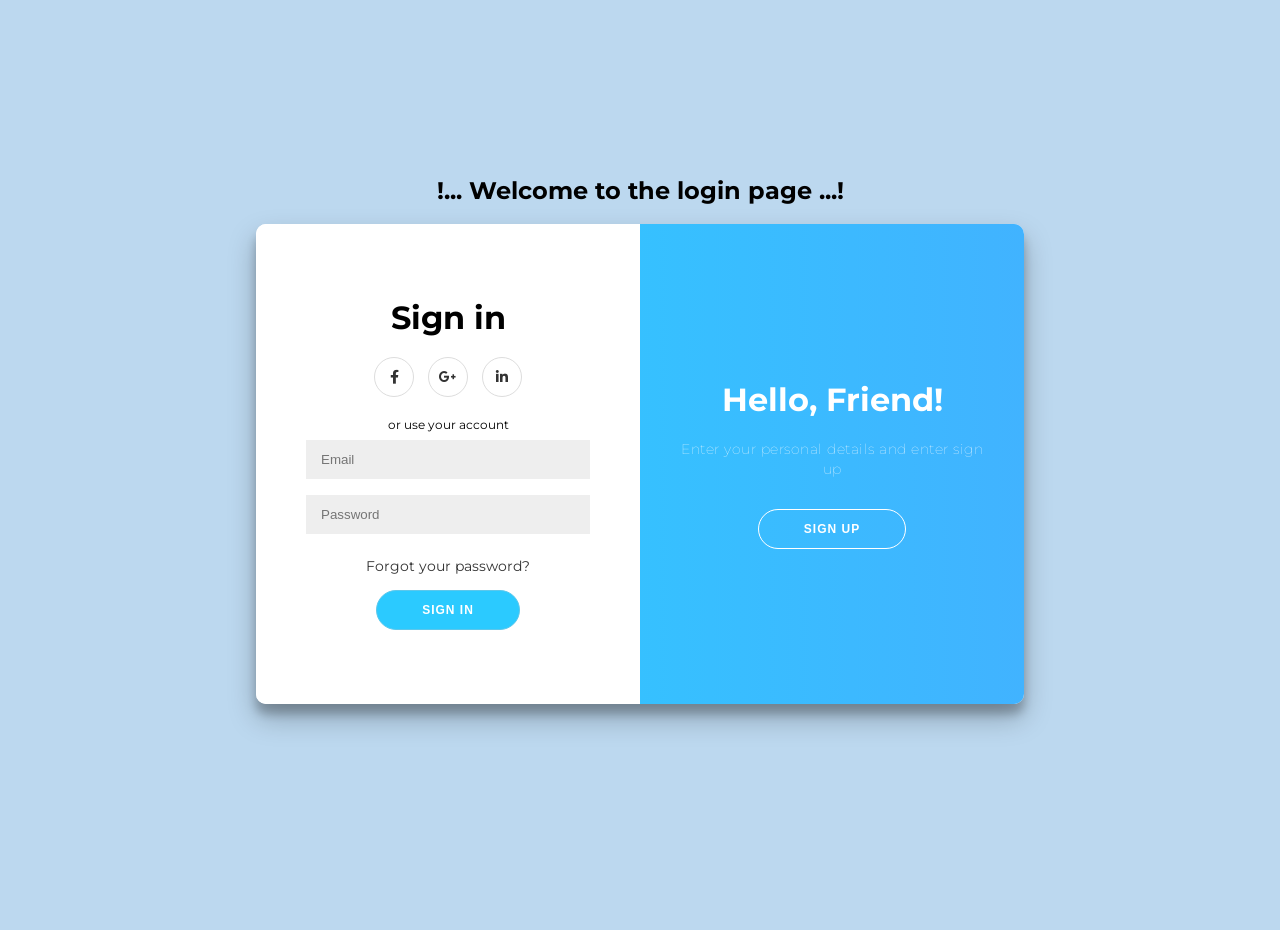
<file: Animated login page/index.html>
<!DOCTYPE html>
<html lang="en">
	<head>
		<meta charset="UTF-8" />
		<meta name="viewport" content="width=device-width, initial-scale=1.0" />
		<title>Login</title>
		<link
			rel="stylesheet"
			href="https://cdnjs.cloudflare.com/ajax/libs/font-awesome/5.15.4/css/all.min.css" />

		<link rel="stylesheet" href="style.css" />
	</head>
	<body>
		<h2>!... Welcome to the login page ...!</h2>
		<div class="container" id="container">
			<div class="form-container sign-up-container">
				<form action="#">
					<h1>Create Account</h1>
					<div class="social-container">
						<a href="#" class="social"><i class="fab fa-facebook-f"></i></a>
						<a href="#" class="social"><i class="fab fa-google-plus-g"></i></a>
						<a href="#" class="social"><i class="fab fa-linkedin-in"></i></a>
					</div>
					<span>or use your email for registration</span>
					<input type="text" placeholder="Name" />
					<input type="email" placeholder="Email" />
					<input type="password" placeholder="Password" />
					<button>Sign Up</button>
				</form>
			</div>
			<div class="form-container sign-in-container">
				<form action="#">
					<h1>Sign in</h1>
					<div class="social-container">
						<a href="#" class="social"><i class="fab fa-facebook-f"></i></a>
						<a href="#" class="social"><i class="fab fa-google-plus-g"></i></a>
						<a href="#" class="social"><i class="fab fa-linkedin-in"></i></a>
					</div>
					<span>or use your account</span>
					<input type="email" placeholder="Email" />
					<input type="password" placeholder="Password" />
					<a href="#">Forgot your password?</a>
					<button>Sign In</button>
				</form>
			</div>
			<div class="overlay-container">
				<div class="overlay">
					<div class="overlay-panel overlay-left">
						<h1>Welcome Back!</h1>
						<p>
							To keep connected with us please login with your personal details
						</p>
						<button class="ghost" id="signIn">Sign In</button>
					</div>
					<div class="overlay-panel overlay-right">
						<h1>Hello, Friend!</h1>
						<p>Enter your personal details and enter sign up</p>
						<button class="ghost" id="signUp">Sign Up</button>
					</div>
				</div>
			</div>
		</div>
		<script>
			const signUpButton = document.getElementById('signUp');
			const signInButton = document.getElementById('signIn');
			const container = document.getElementById('container');

			signUpButton.addEventListener('click', () => {
				container.classList.add('right-panel-active');
			});

			signInButton.addEventListener('click', () => {
				container.classList.remove('right-panel-active');
			});
		</script>
	</body>
</html>
</file>
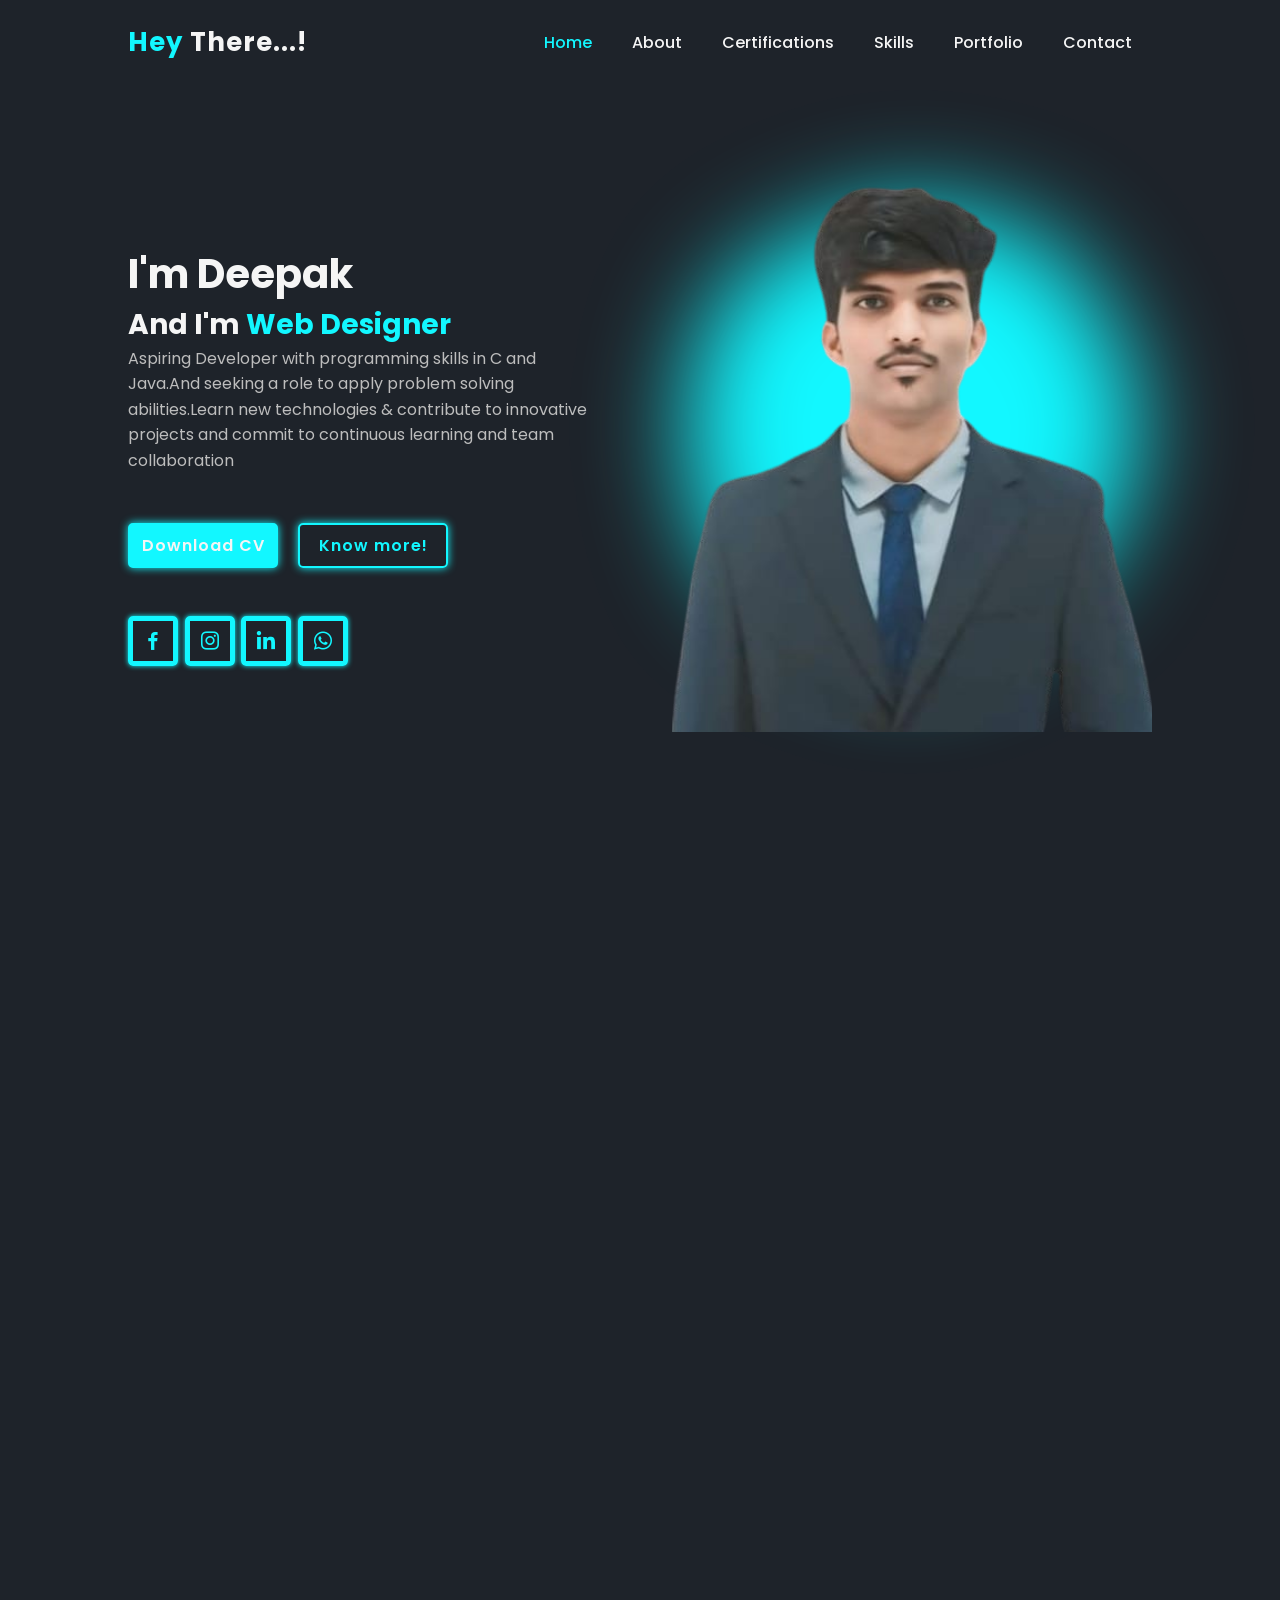
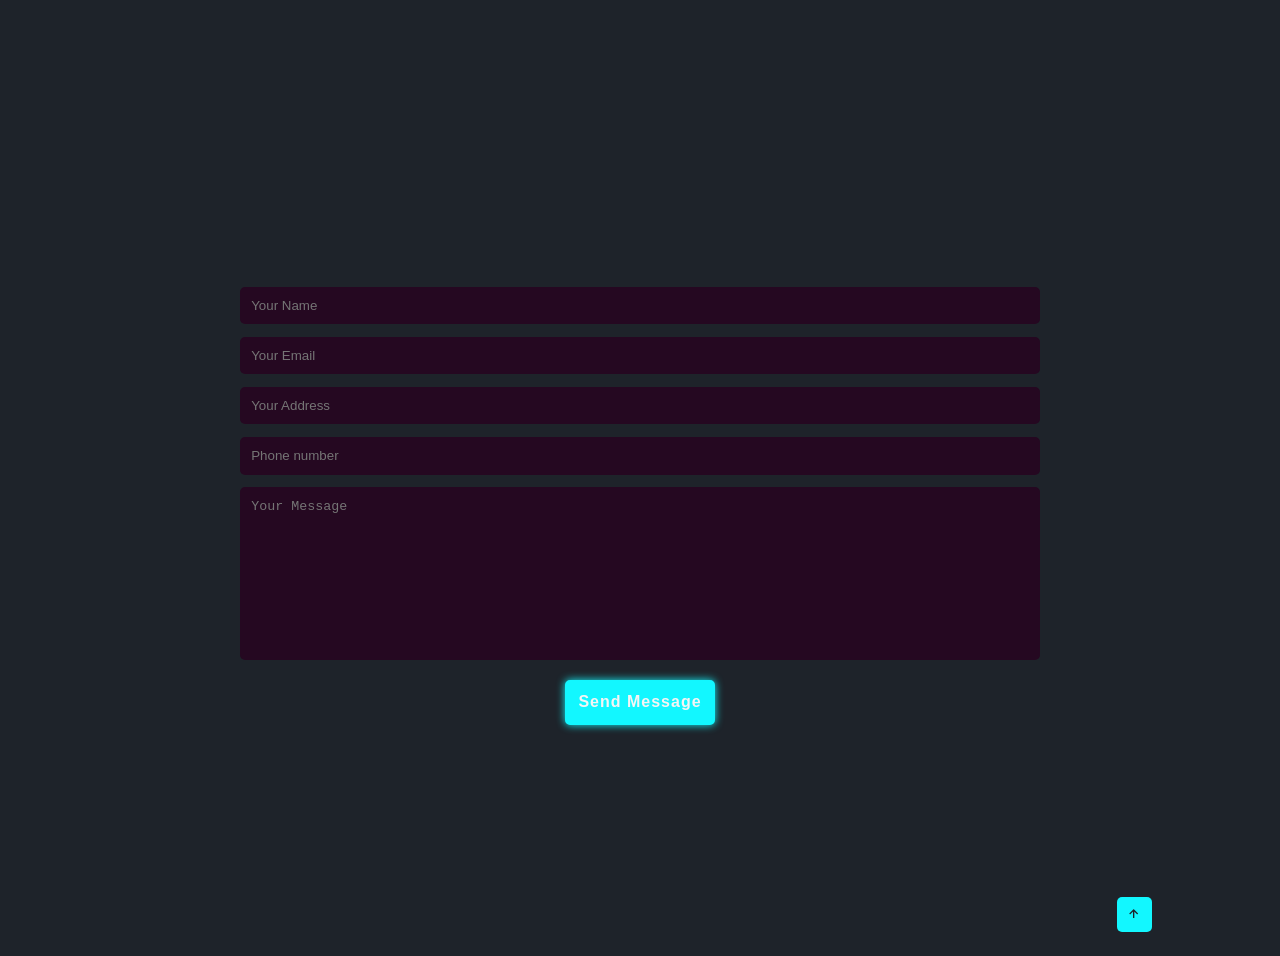
<file: MY PORTFOLIO/index.html>
<!DOCTYPE html>
<html lang="en">
<head>
    <meta charset="UTF-8">
    <meta http-equiv="X-UA-Compatible" content="IE=edge">
    <meta name="viewport" content="width=device-width, initial-scale=1.0">
    <title>Portfolio Website | DEEPAK</title>
    <link rel="stylesheet" href="style.css">
    <link href="https://unpkg.com/boxicons@2.1.4/css/boxicons.min.css" rel="stylesheet">
</head>
<body>

    <!-- HEADER SITE -->
    <header>
        <div class="logo"><span>Hey</span> There...!</div>
        <ul class="navlist">
            <li><a href="#home" style="--i:1">Home</a></li>
            <li><a href="#about" style="--i:2">About</a></li>
            <li><a href="#certifications" style="--i:3">Certifications</a></li>
            <li><a href="#skills" style="--i:4">Skills</a></li>
            <li><a href="#portfolio" style="--i:5">Portfolio</a></li>
            <li><a href="#contact" style="--i:6">Contact</a></li>
        </ul>
       <div id="menu-icon" class="bx bx-menu"></div> 
    </header>

    <!------------------------------------- HOME SECTION ------------------------------------------------------>
    <section id="home" class="home">
        <div class="home-content scroll-scale">
            <h1>I'm Deepak</h1>
            <div class="change-text">
                <h3>And I'm </h3>
                <h3>
                    <span class="word">Graphic&nbsp;Designer</span>
                    <span class="word">Web&nbsp;Designer</span>
                    <span class="word">Programmer</span>
                    <span class="word">UI/UX&nbsp;Developer</span>
                    <span class="word">Frontend&nbsp;Developer</span>
                </h3>
            </div>

            <p>Aspiring Developer with programming skills in C and Java.And seeking a role to apply problem solving abilities.Learn new technologies & contribute to 
                innovative projects and commit to continuous learning and team collaboration </p>

            <div class="info-box">
                <div class="email-info">
                    <h5></h5>
                    <span></span>
                </div>
            </div>

            <div class="btn-box">
                <a href="#" class="btn">Download CV</a>
                <a href="#" class="btn">Know more!</a>
            </div>
            <div class="social-icons">
                <a href="#"><i class='bx bxl-facebook'></i></a>
                <a href="#"><i class='bx bxl-instagram'></i></a>
                <a href="#"><i class='bx bxl-linkedin'></i></a>
                <a href="#"><i class='bx bxl-whatsapp'></i></a>
            </div>
        </div>

        <div class="home-image scroll-scale">
            <div class="img-box">
                <img src="Images/Home img.png" alt="Deepak's Profile Image">
            </div>

            <div class="liquid-shape">
                <svg viewBox="0 0 500 500" xmlns="http://www.w3.org/2000/svg" xmlns:xlink="http://www.w3.org/1999/xlink" width="100%" id="blobSvg">
                    <path fill="#12f7ff">
                        <animate attributeName="d"
                        dur="20000ms"
                        repeatCount="indefinite"
                        values="
                        M471.5,285.5Q468,321,457.5,357Q447,393,417.5,416Q388,439,355,455Q322,471,286,476.5Q250,482,214.5,476Q179,470,145,455.5Q111,441,80,418.5Q49,396,41.5,358Q34,320,19,285Q4,250,19.5,215Q35,180,50,147.5Q65,115,85.5,83.5Q106,52,141,37Q176,22,213,23Q250,24,288,19.5Q326,15,358.5,35Q391,55,419.5,80.5Q448,106,464.5,140.5Q481,175,478,212.5Q475,250,471.5,285.5Z;
                        M482.5,286Q471,322,456,355Q441,388,412,410.5Q383,433,352,450.5Q321,468,285.5,483.5Q250,499,214,484.5Q178,470,143.5,457.5Q109,445,79,420.5Q49,396,36,360Q23,324,19,287Q15,250,16.5,212Q18,174,33.5,139Q49,104,80.5,82.5Q112,61,146,48Q180,35,215,21Q250,7,285,20Q320,33,357.5,42Q395,51,416,82.5Q437,114,455.5,145.5Q474,177,484,213.5Q494,250,482.5,286Z;
                        M482.5,287.5Q480,325,463.5,359Q447,393,421.5,422Q396,451,358,459Q320,467,285,472.5Q250,478,212,480.5Q174,483,142,462.5Q110,442,86.5,414Q63,386,40,356Q17,326,12,288Q7,250,11,212Q15,174,40.5,145Q66,116,85,82.5Q104,49,139,32Q174,15,212,18Q250,21,287,22.5Q324,24,353.5,45Q383,66,414.5,86.5Q446,107,456.5,143.5Q467,180,476,215Q485,250,482.5,287.5Z;
                        M488,287.5Q480,325,459.5,356Q439,387,414,414.5Q389,442,355.5,457Q322,472,286,481Q250,490,213.5,482Q177,474,146.5,454.5Q116,435,85,414Q54,393,38.5,358.5Q23,324,19,287Q15,250,17.5,212.5Q20,175,37.5,142Q55,109,85,86.5Q115,64,145.5,43.5Q176,23,213,22Q250,21,288.5,17Q327,13,361,32Q395,51,414,84Q433,117,457.5,146Q482,175,489,212.5Q496,250,488,287.5Z;
                        M478.5,287Q477,324,462.5,359Q448,394,421.5,422Q395,450,359,463Q323,476,286.5,479Q250,482,213.5,478.5Q177,475,144,458Q111,441,82,417Q53,393,36.5,359Q20,325,19.5,287.5Q19,250,16,211.5Q13,173,37,143Q61,113,86.5,86.5Q112,60,145,43.5Q178,27,214,17Q250,7,288.5,10Q327,13,358,36Q389,59,415,85Q441,111,463,142.5Q485,174,482.5,212Q480,250,478.5,287Z;
                        M486.5,286.5Q476,323,461.5,358Q447,393,420.5,421Q394,449,360.5,468Q327,487,288.5,484Q250,481,212,483Q174,485,144.5,460.5Q115,436,83,415.5Q51,395,37.5,359Q24,323,20.5,286.5Q17,250,17.5,212.5Q18,175,38,142.5Q58,110,82.5,81.5Q107,53,140,33Q173,13,211.5,11Q250,9,285.5,20.5Q321,32,359,40Q397,48,422,77.5Q447,107,462,141.5Q477,176,487,213Q497,250,486.5,286.5Z;
                        M481,288.5Q486,327,466,360Q446,393,416.5,416Q387,439,356,460Q325,481,287.5,483.5Q250,486,215,475.5Q180,465,146,452.5Q112,440,89.5,411.5Q67,383,51,351.5Q35,320,24.5,285Q14,250,14.5,212Q15,174,39,144Q63,114,84,82.5Q105,51,142,40.5Q179,30,214.5,25Q250,20,285,27Q320,34,352.5,49Q385,64,409,90.5Q433,117,455.5,146.5Q478,176,477,213Q476,250,481,288.5Z;
                        M472,285Q465,320,456,356.5Q447,393,419,418.5Q391,444,356.5,457.5Q322,471,286,476.5Q250,482,212.5,481.5Q175,481,143,461Q111,441,86.5,413.5Q62,386,45.5,354Q29,322,18.5,286Q8,250,15.5,213Q23,176,38.5,141.5Q54,107,80,79.5Q106,52,140.5,36Q175,20,212.5,10.5Q250,1,287,11Q324,21,354,43.5Q384,66,412.5,89Q441,112,460.5,143.5Q480,175,479.5,212.5Q479,250,472,285Z;
                        M471.5,285.5Q468,321,457.5,357Q447,393,417.5,416Q388,439,355,455Q322,471,286,476.5Q250,482,214.5,476Q179,470,145,455.5Q111,441,80,418.5Q49,396,41.5,358Q34,320,19,285Q4,250,19.5,215Q35,180,50,147.5Q65,115,85.5,83.5Q106,52,141,37Q176,22,213,23Q250,24,288,19.5Q326,15,358.5,35Q391,55,419.5,80.5Q448,106,464.5,140.5Q481,175,478,212.5Q475,250,471.5,285.5Z;
                        "
                        ></animate>
                    </path>
                </svg>
            </div>
        </div>

    </section>

    <!-------about section---------->
    <section id="about" class="about">
    <div class="img-about scroll-scale">
        <img src="Images/About image.png" alt="">
        <div class="info-about1">
            <span>Fresher</span>
            <p>Final year Clg Student</p>
        </div>
        <div class="info-about2">
            <span>2+</span>
            <p>Project completed in HTML&FIGMA</p>
        </div>
    </div>
    

      <div class="about-content scroll-scale">
        <span>Let me introduce myself</span>
        <h2>About Me</h2>
        <h3>A Story of Mine</h3>
        <p>Lorem ipsum dolor sit amet, consectetur adipiscing elit, sed do eiusmod tempor incididunt ut labore et dolore magna aliqua. Ut enim ad minim veniam, quis nostrud exercitation ullamco laboris nisi ut aliquip ex ea commodo consequat. Duis aute irure dolor in reprehenderit in voluptate velit esse cillum dolore eu fugiat nulla pariatur. Excepteur sint occaecat cupidatat non proident, 
            sunt in culpa qui officia deserunt mollit consectetur adipiscing elit, sed do eiusmod tempor incididunt ut labore et dolore magna aliqua. Ut enim ad minim veniam, quis nostrud exercitation ullamco laboris nisi ut aliquip ex ea commodo consequat. Duis aute irure dolor in reprehenderit in voluptate velit esse cillum dolore eu fugiat nulla pariatur. Excepteur sint occaecat cupidatat non proident, 
            sunt in culpa qui officia deserunt mollitanim id est laborum.Lorem ipsum dolor sit amet, consectetur adipisc.</p>

        <div class="btn-box">
            <a href="#" class="btn">Read More!</a>
        </div>
      </div>

    </section>

    <!-- Certifications section---------------->

    <section id="certifications" class="certifications">
        <div class="main-text scroll-scale">
            <span>I done</span>
            <h2>Some of the certifications in...</h2>
        </div>
        <div class="section-certifications scroll-scale">
            <div class="certifications-box">
                <i class='bx bx-code-alt certifications-icon'></i>
                <h3>Programming</h3>
                <p>
                    The process of writing, testing, and maintaining code to create software applications. It involves using languages like 
                    C and Java to develop system software, web applications, mobile apps, and more. Programming requires logic, problem-solving, and knowledge of algorithms and data structures.
                </p>
                <div class="btn-box certifications-btn">
                    <a href="#" class="btn">Read more</a>
                </div>
            </div>
             <div class="certifications-box">
                <i class='bx bxs-layer certifications-icon'></i>
                <h3>UI/UX Design</h3>
                <p>
                    Figma is a powerful design tool for creating user interfaces (UI) and enhancing user experiences (UX). 
                    It allows designers to collaborate in real time, build wireframes, prototypes, and design systems. With its cloud-based platform, Figma streamlines the design workflow, making it efficient and accessible.
                </p>
                <div class="btn-box certifications-btn">
                    <a href="#" class="btn">Read more</a>
                </div>
            </div>
            <div class="certifications-box">
                <i class='bx bx-desktop certifications-icon'></i>
                <h3>Graphic Design</h3>
                <p>
                    Graphic design is the art of visual communication using elements like typography, images, and colors. 
                    Designers use tools like Adobe Photoshop and Illustrator to create branding, marketing materials, and digital content. It combines creativity and technical skills to produce visually appealing designs.
                </p>
                <div class="btn-box certifications-btn">
                    <a href="#" class="btn">Read more</a>
                </div>

        </div>
    </section>

    <!---skill sections------------>

    <section id="skills" class="skills">
        <div class="skills_section scroll-scale">
            <div class="skills_head">
                <h2>My <span>Skills</span></h2>
                <p>!...Here is my skills to represent my Expertise...!</p>

            </div>
    
        <div class="skills_main">
            <div class="skill_bar">
                <div class="info">
                    <p>C</p>
                    <P>80%</P>
                </div>
                <div class="bar">
                    <span class="c"></span>
                </div>
            </div>
            <div class="skill_bar">
                <div class="info">
                    <p>JAVA</p>
                    <P>70%</P>
                </div>
                <div class="bar">
                    <span class="java"></span>
                </div>
            </div>
            <div class="skill_bar">
                <div class="info">
                    <p>HTML</p>
                    <P>70%</P>
                </div>
                <div class="bar">
                    <span class="html"></span>
                </div>
            </div>
            <div class="skill_bar">
                <div class="info">
                    <p>CSS</p>
                    <P>50%</P>
                </div>
                <div class="bar">
                    <span class="css"></span>
                </div>
            </div>
            <div class="skill_bar">
                <div class="info">
                    <p>jAVASCRIPT</p>
                    <P>20%</P>
                </div>
                <div class="bar">
                    <span class="js"></span>
                </div>
            </div>
            <div class="skill_bar">
                <div class="info">
                    <p>FIGMA</p>
                    <P>90%</P>
                </div>
                <div class="bar">
                    <span class="figma"></span>
                </div>
            </div>
            <div class="skill_bar">
                <div class="info">
                    <p>UI/UX</p>
                    <P>85%</P>
                </div>
                <div class="bar">
                    <span class="uiux"></span>
                </div>
            </div>
            <div class="skill_bar">
                <div class="info">
                    <p>DATA ANALYTICS</p>
                    <P>30%</P>
                </div>
                <div class="bar">
                    <span class="data"></span>
                </div>
            </div>
        </div>
    </div>

    </section>

    <!-----------------portfolio section----------------->
    
    <section id="portfolio" class="portfolio">
        <div class="main-text scroll-scale">
            <span>What i will do for you</span>
            <h2>My Latest Project</h2>
        </div>

        <div class="container">
            <div class="fillter-buttons scroll-scale">
                <button class="button" data-filter="all">All</button>
                <button class="button" data-filter=".c">C/Java</button>
                <button class="button" data-filter=".web">Web Development</button>
                <button class="button" data-filter=".figma">Figma</button>
            </div>

            <div class="portfolio-gallery scroll-scale">
                <div class="port-box mix c">
                    <div class="port-image">
                        <img src="Images/img1.jpg" alt="">
                    </div>
                    <div class="port-content">
                        <h3>ATM Management</h3>
                        <P>An ATM management system is a software application that handles banking transactions like withdrawals, deposits, balance inquiries, and fund transfers.
                        </P>
                        <a href="#"><i class='bx bx-link-external'></i></a>
                    </div>
                </div>

                <div class="port-box mix c">
                    <div class="port-image">
                        <img src="Images/img2.jpg" alt="">
                    </div>
                    <div class="port-content">
                        <h3>Billing System</h3>
                        <P>A system for managing invoices and payments. C uses file handling, while Java implements OOP with database integration and a GUI.
                        </P>
                        <a href="#"><i class='bx bx-link-external'></i></a>
                    </div>
                </div>

                <div class="port-box mix web">
                    <div class="port-image">
                        <img src="Images/img3.jpg" alt="">
                    </div>
                    <div class="port-content">
                        <h3>Portfolio</h3>
                        <P>Creating a portfolio with these technologies allows you to showcase your skills and projects. HTML structures the content, CSS styles the layout, and JavaScript adds interactivity. 
                        </P>
                        <a href="#"><i class='bx bx-link-external'></i></a>
                    </div>
                </div>

                <div class="port-box mix web">
                    <div class="port-image">
                        <img src="Images/img4.jpg" alt="">
                    </div>
                    <div class="port-content">
                        <h3>E-Commerce</h3>
                        <P>This project involves building an online store which includes product filtering, cart management, and checkout processes. 
                        </P>
                        <a href="#"><i class='bx bx-link-external'></i></a>
                    </div>
                </div>

                <div class="port-box mix figma">
                    <div class="port-image">
                        <img src="Images/img5.jpg" alt="">
                    </div>
                    <div class="port-content">
                        <h3>User interface</h3>
                        <P>Figma is a design tool for creating user interfaces, allowing real-time collaboration, prototyping, and seamless workflow for designers. 
                        </P>
                        <a href="#"><i class='bx bx-link-external'></i></a>
                    </div>
                </div>

                <div class="port-box mix figma">
                    <div class="port-image">
                        <img src="Images/img6.png" alt="">
                    </div>
                    <div class="port-content">
                        <h3>Figma-Prototype</h3>
                        <P>Figma lets designers create interactive prototypes with screen links and transitions, helping visualize user flows and enabling real-time collaboration.
                        </P>
                        <a href="#"><i class='bx bx-link-external'></i></a>
                    </div>
                </div>

                <div class="port-box mix">
                    <div class="port-image">
                        <img src="Images/img7.jpg" alt="">
                    </div>
                    <div class="port-content">
                        <h3>New Project</h3>
                        <P>"Lorem ipsum dolor sit amet, consectetur adipiscing elit, quis nostrud exercitation ullamco laboris 
                            labore et dolore magna aliqua. 
                        </P>
                        <a href="#"><i class='bx bx-link-external'></i></a>
                    </div>
                </div>

                <div class="port-box mix">
                    <div class="port-image">
                        <img src="Images/img8.jpg" alt="">
                    </div>
                    <div class="port-content">
                        <h3>New Project</h3>
                        <P>"Lorem ipsum dolor sit amet, consectetur adipiscing elit, quis nostrud exercitation ullamco laboris 
                            labore et dolore magna aliqua. 
                        </P>
                        <a href="#"><i class='bx bx-link-external'></i></a>
                    </div>
                </div>
            </div>
        </div>
    </section>

<!--------------------------contack section------------------->

<section id="contact" class="contact">
    <div class="main-text scroll-scale">
        <span>Ask any questions</span>
        <h2>Contact Me</h2>
    </div>
    <form action="#">
        <input type="text" placeholder="Your Name">
        <input type="text" placeholder="Your Email">
        <input type="text" placeholder="Your Address">
        <input type="text" placeholder="Phone number">
        <textarea name="" id="" cols="30" rows="10" placeholder="Your Message"></textarea>
         <div class="btn-box formBtn">
            <Button type="Submit" class="btn">Send Message</Button>
         </div>
    </form>

</section>

<!-------------------footer-------------------->
<footer>
    <p class="scroll-scale">Copyright & Copy; 2025 by Deepak || All Rights Reserved.</p>
    <a href="#home"><i class='bx bx-up-arrow-alt'></i></a>
</footer>


    <script src="mixitup.min.js"></script>
    <script src="script.js"></script>
</body>
</html>
</file>
<file: Animated login page/style.css>
@import url('https://fonts.googleapis.com/css?family=Montserrat:400,800');

* {
	box-sizing: border-box;
}

body {
	background: #bcd8ef;
	display: flex;
	justify-content: center;
	align-items: center;
	flex-direction: column;
	font-family: 'Montserrat', sans-serif;
	height: 100vh;
	margin: -20px 0 50px;
}

h1 {
	font-weight: bold;
	margin: 0;
}

h2 {
	text-align: center;
}

p {
	font-size: 14px;
	font-weight: 100;
	line-height: 20px;
	letter-spacing: 0.5px;
	margin: 20px 0 30px;
}

span {
	font-size: 12px;
}

a {
	color: #333;
	font-size: 14px;
	text-decoration: none;
	margin: 15px 0;
}

button {
	border-radius: 20px;
	border: 1px solid #5dc7eb;
	background-color: #2bcaff;
	color: #FFFFFF;
	font-size: 12px;
	font-weight: bold;
	padding: 12px 45px;
	letter-spacing: 1px;
	text-transform: uppercase;
	transition: transform 80ms ease-in;
}

button:active {
	transform: scale(0.95);
}

button:focus {
	outline: none;
}

button.ghost {
	background-color: transparent;
	border-color: #FFFFFF;
}

form {
	background-color: #FFFFFF;
	display: flex;
	align-items: center;
	justify-content: center;
	flex-direction: column;
	padding: 0 50px;
	height: 100%;
	text-align: center;
}

input {
	background-color: #eee;
	border: none;
	padding: 12px 15px;
	margin: 8px 0;
	width: 100%;
}

.container {
	background-color: #fff;
	border-radius: 10px;
  	box-shadow: 0 14px 28px rgba(0,0,0,0.25), 
			0 10px 10px rgba(0,0,0,0.22);
	position: relative;
	overflow: hidden;
	width: 768px;
	max-width: 100%;
	min-height: 480px;
}

.form-container {
	position: absolute;
	top: 0;
	height: 100%;
	transition: all 0.6s ease-in-out;
}

.sign-in-container {
	left: 0;
	width: 50%;
	z-index: 2;
}

.container.right-panel-active .sign-in-container {
	transform: translateX(100%);
}

.sign-up-container {
	left: 0;
	width: 50%;
	opacity: 0;
	z-index: 1;
}

.container.right-panel-active .sign-up-container {
	transform: translateX(100%);
	opacity: 1;
	z-index: 5;
	animation: show 0.6s;
}

@keyframes show {
	0%, 49.99% {
		opacity: 0;
		z-index: 1;
	}
	
	50%, 100% {
		opacity: 1;
		z-index: 5;
	}
}

.overlay-container {
	position: absolute;
	top: 0;
	left: 50%;
	width: 50%;
	height: 100%;
	overflow: hidden;
	transition: transform 0.6s ease-in-out;
	z-index: 100;
}

.container.right-panel-active .overlay-container{
	transform: translateX(-100%);
}

.overlay {
	background: #58b6fa;
	background: -webkit-linear-gradient(to right, #2bb1ff, #41b9ff);
	background: linear-gradient(to right, #2bceff, #41b3ff);
	background-repeat: no-repeat;
	background-size: cover;
	background-position: 0 0;
	color: #FFFFFF;
	position: relative;
	left: -100%;
	height: 100%;
	width: 200%;
  	transform: translateX(0);
	transition: transform 0.6s ease-in-out;
}

.container.right-panel-active .overlay {
  	transform: translateX(50%);
}

.overlay-panel {
	position: absolute;
	display: flex;
	align-items: center;
	justify-content: center;
	flex-direction: column;
	padding: 0 40px;
	text-align: center;
	top: 0;
	height: 100%;
	width: 50%;
	transform: translateX(0);
	transition: transform 0.6s ease-in-out;
}

.overlay-left {
	transform: translateX(-20%);
}

.container.right-panel-active .overlay-left {
	transform: translateX(0);
}

.overlay-right {
	right: 0;
	transform: translateX(0);
}

.container.right-panel-active .overlay-right {
	transform: translateX(20%);
}

.social-container {
	margin: 20px 0;
}

.social-container a {
	border: 1px solid #DDDDDD;
	border-radius: 50%;
	display: inline-flex;
	justify-content: center;
	align-items: center;
	margin: 0 5px;
	height: 40px;
	width: 40px;
}
</file>
<file: MY PORTFOLIO/style.css>
@import url('https://fonts.googleapis.com/css2?family=Poppins:ital,wght@0,100;0,200;0,300;0,400;0,500;0,600;0,700;0,800;0,900;1,100;1,200;1,300;1,400;1,500;1,600;1,700;1,800;1,900&display=swap');
*{
    padding: 0;
    margin: 0;
    box-sizing: border-box;
    list-style: none;
    scroll-behavior: smooth;
    text-decoration: none;
}

:root{
    --text-color:#f5f5f5;
    --hover-color:#12f7ff;
    --bd-color:#250821;
    --secon-bg-color:#1e232a;
    --big-font:2.5rem;
    --norma-font:2rem;
    --neon-box-shadow:0 0 .5rem #12f7ff;
    --h2-font:3rem;
    --font-neon-text-shadow:0 0 10px rgba(18,247,255,0.3),
    0 0 20px rgba(18,247,255,0.3),
    0 0 30px rgba(18,247,255,0.3),
    0 0 40px rgba(18,247,255,0.3),
    0 0 70px rgba(18,247,255,0.3),
    0 0 80px rgba(18,247,255,0.3),
    0 0 100px rgba(18,247,255,0.3),
    0 0 150px rgba(18,247,255,0.3);
}


::-webkit-scrollbar{
    height: 0;
    width: .5rem;
}

::-webkit-scrollbar-track{
      background: var(--secon-bg-color);
}

::-webkit-scrollbar-thumb{
    background-color: var(--hover-color);
    border-radius: 5rem;
}



body{
    font-family:"Poppins",sans-serif;
    background-color: var(--secon-bg-color);
    color: var(--text-color);
}

header{
    position:fixed;
    top: 0;
    left: 0;
    z-index: 1000;
    border-bottom: 1px solid transparent;
    display:flex;
    align-items:center;
    justify-content: space-between;
    width: 100%;
    padding: 20px 10%;
}


header.sticky{
    background: var(--secon-bg-color);
    border-bottom: 1px solid var(--secon-bg-color);
    padding: 12px 10%;
}

.logo{
    font-size: 26px;
    font-weight: 700;
    letter-spacing: 1px;
}

span{
    color: var(--hover-color);
}

.navlist{
    display: flex;
}
.navlist a{
    display: inline-block;
    color: var(--text-color);
    font-weight: 500;
    padding: 10px 20px;
    animation: slideAnimation 1s ease forwards;
    animation-delay: calc(.3s * var(--i));
    opacity: 0;
}
.navlist a:hover{
    color: var(--hover-color);
    text-shadow:0 0 10px rgba(18,247,255,0.6),
    0 0 20px rgba(18,247,255,0.6),
    0 0 30px rgba(18,247,255,0.6),
    0 0 40px rgba(18,247,255,0.6),
    0 0 70px rgba(18,247,255,0.6),
    0 0 80px rgba(18,247,255,0.6),
    0 0 100px rgba(18,247,255,0.6),
    0 0 150px rgba(18,247,255,0.6);
}
.navlist a.active{
    color: var(--hover-color);
}

#menu-icon{
    font-size: 1.8rem;
    z-index: 10001;
    cursor: pointer;
    margin-left: 25px;
    background: var(--hover-color);
    border-radius: 3px;
    color: var(--secon-bg-color);
    display: none;
}

section{
    padding: 100px 10%;
}

.home{
    min-height: 100vh;
    height: 100%;
    width: 100%;
    display: grid;
    grid-template-columns: repeat(2,1fr);
    align-items: center;
    grid-gap: 4em;
}

.home-content{
    max-width: 600px;
}
.home-content h1{
    font-size: var(--big-font);
    font-weight: 700;
}

.change-text{
    font-size: 1.5rem;
    font-weight: 600;
}

.change-text h3{
    display: inline-flex;
    margin: 0;
    vertical-align: top;
}
.change-text h3 .word{
    position: absolute;
    display: flex;
    opacity: 0;
}
.change-text h3 .word .letter{
    transform-origin: center center 25px;
}
.change-text h3 .word .letter.out{
    transform: rotateX(90deg);
    transition: 0.32s cubic-bezier(0.6,0,0.7,0.2);
}
.change-text h3 .word .letter.in{
    transition: 0.38s ease;
}
.change-text h3 .word .letter.behind{
    transform: rotateX(-90deg);
}

.home-content p{
    color: #bdbdbd;
    line-height: 1.6;
}

.info-box{
    display: inline-flex;
    justify-content: space-between;
    align-items: center;
    width: 300px;
    margin: 1rem 0 2rem;
}
.info-box h5{
    font-weight: 600;
    color: var(--text-color);
    font-size: 1rem;
}

.btn-box{
    display: flex;
    justify-content: space-between;
    width: 320px;
    height: 45px;
}

.btn-box .btn{
    display: inline-flex;
    justify-content: center;
    align-items: center;
    width: 150px;
    height: 100;
    background: var(--hover-color);
    color:var(--bg-color);
    font-size: 1rem;
    letter-spacing: 1px;
    font-weight: 600;
    transition: .6s;
    box-shadow: var(--neon-box-shadow);
    border-radius: 5px;
    position: relative;overflow: hidden;
    z-index: 1;
    border: 2px solid var(--hover-color);
}

.btn:hover{
    color: var(--hover-color);
}

.btn::before{
    content: "";
    position: absolute;
    top: 0;
    left: 0;
    background: var(--secon-bg-color);
    width: 0;
    height: 100%;
    z-index: -1;
    transition: .4s;
}

.btn:hover::before{
    width:100%;
}

.btn:nth-child(2){
    background: var(--bg-color);
    color: var(--hover-color);
}

.btn:nth-child(2):hover{
    color: var(--bg-color);
}

.btn:nth-child(2)::before{
    background: var(--hover-color);
}

.social-icons{
    margin-top: 3rem;
    display: flex;
    justify-content: space-between;
    width: 220px;
    height: 40px;
}
.social-icons a{
    display: inline-flex;
    width: 50px;
    height: 50px;
    justify-content: center;
    align-items: center;
    background: var(--bg-color);
    color: var(--hover-color);
    border: 5px solid var(--hover-color);
    transition: .6s;
    box-shadow: 0 0 0.3rem #12f7ff;
    border-radius: 5px;
    position:relative;
    z-index: 1;
    overflow: hidden;
}

.social-icons a i{
    font-size: 1.5rem; 
}

.social-icons a:hover{
    color:var(--secon-bg-color);
}
.social-icons a::before{
    content: "";
    position: absolute;
    left: 0;
    top: 0;
    width: 100%;
    height: 100%;
    background: var(--secon-bg-color);
    transition: .6s;
    z-index: -1;
}

.home-image{
    position: relative;
}
.img-box{
    text-align: center;
   
}
.img-box img{
    width: 100%;
    max-width: 700px;
    height:auto;
}

.liquid-shape{
    position: absolute;
    width: 100%;
    height: 100%;
    z-index: -1;
    top: 5%;
}
.liquid-shape:nth-child(2){
    filter: blur(50px);
}


/*------------about section css---------------------*/
.about{
    display:flex;
    justify-content: center;
    align-items: center;
    grid-gap: 2em;
    background: var(--secon-bg-color);
}
.about .img-about{
    text-align: center;
    position: relative;
}
.about .img-about img{
    max-width: 400px;
    height: auto;
}
.about-content span{
    color: #fdfdfd;
    font-size: .8rem;
    font-weight: 200;
    letter-spacing: 2px;
    text-transform: uppercase;
}
.about-content h2{
    color: var(--hover-color);
    font-weight: 700;
    font-size: var(--normal-font);
}
.about-content h3{
    font-weight: 600;
    font-size: 1.5rem;
    margin-bottom: .2rem;
}
.about-content p{
    color: #fdfdfd;
    font-weight: 300;
    margin-bottom: 1.5rem;    
}
.info-about1,
.info-about2{
    background: var(--bd-color);
    font-size: .5rem;
    position: absolute;
    padding:10px;
    width: 90px;
    height: 90px;
    border-radius: 69% 31% 66% 34% / 21% 30% 70% 79%;
    display: block;
    box-shadow: var(--neon-box-shadow);
    border: 1px solid var(--hover-color);
    outline: 2px solid var(--bd-color);
    z-index: 100;
    animation: morph 6s linear infinite;
}
.info-about1{
    left: 10%;
    top: 34%;
}
.info-about2{
    left: 66%;
    top:15%;
}
.info-about3{
    left:61%;
    top: 70%;
}

.img-about span{
    color: var(--hover-color);
    font-size: 1rem;
    font-weight: 600;

 }

/*----Certification section----------------*/
.main-text{
    width: 100%;
    text-align: center;
    margin-bottom: 2rem;
    color: var(--hover-color);
    
}
.main-text h2{
    font-weight: 700;
    font-size: var(--normal-font); 
}
.main-text span{
    color: #fdfdfd;
    font-size: .8rem;
    font-weight: 200;
    letter-spacing: 2px;
    text-transform: uppercase;
}

.section-certifications{
    display: flex;
    justify-content: center;
    align-items: center;
    flex-wrap: wrap;
    grid-gap: 2rem;
   
}
.section-certifications .certifications-box{
    flex: 1 1 18rem;
    padding: 2rem 1rem 2rem;
    text-align: center;
    background: var(--secon-bg-color);
    transition: transform .4s;
    border-radius: 10px;
}
.section-btn{
    width: auto;
    justify-content: center;
}
.certifications-box:hover{
    transform: translateY(-.7rem);
}
.certifications-icon{
    border: 2px solid var(--hover-color);
    padding: 2rem;
    background: var(--bg-color);
    display: flex;
    align-items: center;
    font-size: 1rem;
    border-radius: 50%;
    position: relative;
    color: var(--hover-color);
    box-shadow: var(--neon-box-shadow);
    outline: 3px solid var(--bg-color);
}

.certifications-box h3{
    margin-top: 10px;
    font-size: 1.5rem;
}
.certifications-box p{
    margin: .5rem 0 1.5rem 0;
    font-weight: 300;
    letter-spacing: 1px;
    color: #bdbdbd;
    line-height: 1.6;
}

/*-----------skills section-------------*/



.skills_section{
    width: 100%;
    height: 100vh;
    padding: 0px 13%;
    background-color: rgba(0, 0, 0, 0.082);
    display: flex;
    align-items: center;
    justify-content: center;
    flex-direction: column;
}
.skills_head{
    width: 100%;
    margin-bottom: 100px;
    display: grid;
    place-items: center;
    text-align: center;
}
.skills_head h2{
    font-size: 30px;
    margin-bottom: -5px;
}
.skills_head h2 span{
    color:var(--hover-color);
}
.skills_main{
    width: 100%;
    display: grid;
    grid-template-columns: repeat(2, 1fr);
    grid-row-gap: 30px;
    grid-column-gap: 50px;
}
.skills_main .skill_bar .info{
    display: flex;
    justify-content: space-between;
    align-items: center;
    padding:  0 10px;
}
.skill_bar .info p:nth-child(2){
    font-weight: 500;
}
.skill_bar .bar{
    width: 100%;
    height: 10px;
    background-color: rgba(0, 0, 0, 0.144);
    border-radius: 25px;
    margin-top: 5px;
    position: relative;
}
.skill_bar .bar span{
    width: 50%;
    height: 100%;
    position: absolute;
    background-color:var(--hover-color);
    border-radius: 25px;
}


/*-----portfolio section--------------*/
.fillter-buttons{
    margin: 2rem;
    text-align: center;
}
.fillter-buttons .button{
    background: none;
    outline: none;
    border: none;
    cursor: pointer;
    font-size: .85rem;
    font-weight: 600;
    letter-spacing: 4px;
    margin-left: 1.3rem;
    color: var(--text-color);
}
.fillter-buttons .button:hover{
    color:var(--hover-color);
}
.portfolio-gallery{
    display: grid;
    grid-template-columns: repeat(auto-fill , minmax(270px , 1fr));
    gap: 2rem;
}
.port-box{
    position: relative;
    border-radius: 15px;
    overflow: hidden;
    background: #292e33;
    display: flex;
    grid-template-rows: 1fr auto;
    align-items: center;
    border: 2px solid var(--hover-color);
    box-shadow: var(--neon-box-shadow);
}
.port-image{
    display: flex;
    align-items: center;
    justify-content: center;
    height: 100%;
    width: 100%;
}
.port-image img{
    width: 100%;
    opacity: .5s;
    height: 100%;
    transition: .5s;
}
.port-content{
    position: absolute;
    bottom: 0;
    left: 0;
    width: 100%;
    height: 100%;
    opacity: 0; 
    background: linear-gradient(rgba(0,0,0,.2),#12f7ff);
    display: flex;
    align-items: center;
    justify-content: center;
    flex-direction: column;
    text-align: center;
    transition: 0.5s;
    padding: 0.2rem;
}

.port-box:hover .port-content{
    opacity: 1;
}
.port-box:hover .port image img{
    transform: scale(1.1);
}
.port-content h3{
    font-size: 1.5rem;
    font-weight: 600;
}
.port-content p{
    font-size: .8rem;
    margin: 5px 0 15px 0;
}
.port-content a{
    background: #fff;
    border-radius: 50%;
    display: inline-flex;
    justify-content: center;
    align-items: center;
    width:50px;
    height: 50px;
    border: 1px solid var(--hover-color);
    outline: 2px solid #fff;
}
.port-content a i{
    font-size: 1.3rem;
    color:var(--secon-bg-color);
}



/*------------contact section------*/


.contact{
    background:var(--secon-bg-color);
    width: 100;
}
.contact form{
    text-align: center;
    max-width: 50rem;
    margin: 1rem auto;
    margin-bottom: 3rem;
}

.contact form input,
.contact form textarea{
    width: 100%;
    color: var(--text-color);
    background: var(--bd-color);
    margin-bottom: .8rem;
    border: none;
    border-radius: 5px;
    padding: .7rem;
}
.contact form textarea{
    resize: none;
}
.formBtn{
    display: flex;
    justify-content: center;
    width: 100%;
}
.formBtn .btn{
    cursor: pointer;
    font-size: 1rem;
}


/*---------footer---------*/
footer{
    padding: 1.5rem 10%;
    display: flex;
    align-items:center;
    justify-content: space-between;
}
footer p{
    color: #bdbdbd;
}
footer a{
    display: inline-flex;
    justify-content: center;
    color: var(--text-color);
    background:var(--hover-color);
    padding: .6rem;
    border-radius: 5px;
}

footer a i{
    font-size: 1rem;
    color: var(--secon-bg-color);
}



/*-----parallox--------------*/

.scroll-scale{
    opacity: 0;
    transform: scale(.9);
    transition: all 2s;
}

.scroll-top{
    opacity: 0;
    transform: translateY(-300px);
    transition: 3s;
}
.show-items{
    opacity: 1;
    transform: translateX(0);
}


















/*-----keyframes----------------*/

@keyframes morph{
    0%,
    100%{
        border-radius: 40% 60% 70% 30% / 40% 40% 60% 50%;
    }
    30%{
        border-radius: 70% 30% 50% 50% / 30% 30% 70% 70%;
    }
    60%{
        border-radius: 100% 60% 60% 100% / 100% 100% 60% 60%;
    }
    80%{
        border-radius: 69% 31% 66% 34% / 21% 30% 70% 79%;
    }

}


.skill_bar .bar .c{
    width: 80%;
    animation: c 2s;
}
@keyframes c {
    0%{
        width: 0%;
    }100%{
        width: 80%;
    }
}
.skill_bar .bar .html{
    width: 70%;
    animation: html 2s;
}
@keyframes html {
    0%{
        width: 0%;
    }100%{
        width: 70%;
    }
}
.skill_bar .bar .js{
    width: 20%;
    animation: js 2s;
}
@keyframes js {
    0%{
        width: 0%;
    }100%{
        width: 20%;
    }
}
.skill_bar .bar .uiux{
    width: 90%;
    animation: uiux 2s;
}
@keyframes uiux {
    0%{
        width: 0%;
    }100%{
        width: 90%;
    }
}
.skill_bar .bar .java{
    width: 70%;
    animation: java 2s;
}
@keyframes java {
    0%{
        width: 0%;
    }100%{
        width: 70%;
    }
}
.skill_bar .bar .css{
    width: 50%;
    animation: css 2s;
}
@keyframes css {
    0%{
        width: 0%;
    }100%{
        width: 50%;
    }
}
.skill_bar .bar .figma{
    width: 90%;
    animation: figma 2s;
}
@keyframes figma {
    0%{
        width: 0%;
    }100%{
        width: 90%;
    }
}
.skill_bar .bar .data{
    width: 30%;
    animation: data 2s;
}
@keyframes data {
    0%{
        width: 0%;
    }100%{
        width: 30%;
    }
}
@keyframes glow{
    0%{
        background:var(--bg-color);
        box-shadow:none;
    }
    100%{
        background: var(--hover-color);
        box-shadow: var(--neon-box-shadow);
    }
}

@keyframes slideAnimation{
    0%{
       opacity: 0;
       transform: translateY(100px);
    }
    100%{
       opacity: 1;
       transform: translateY(0);
        
    }

}





/*-----------Break pointer------------*/
@media(max-width:991px){
    header,
    header.sticky{
        padding: 15px 5%;
    }
    footer{
        padding: 15px 5%;
    }
    section{
        padding: 50px 5%;
    }
    .navlist a{
        padding: 8px 15px;
    }
    :root{
    
        --big-font:2.2rem;
        --norma-font:1.8rem;
        --neon-box-shadow:0 0 .8rem #12f7ff;
        --h2-font:3rem;
    }
    .home-content{
        margin-top: 5rem;
    }
    .social-icons{
        margin-top: 2rem;
    }   
}
@media(max-width:768px){
    #menu-icon{
        display: block;
        transition: all .4s ease;
    }

    #menu-icon.bx-x{
        transform: rotate(-180deg);
    }
    .navlist{
        display: flex;
        position: absolute;
        top: -1000px;
        right: 0;
        left: 0;
        flex-direction: column;
        background: var(--bd-color);
        text-align: left;
        padding:0 5%;
        transition:all .45s ease;
    }
    .navlist a{
        display: block;
        padding-bottom: 1rem;
        font-size: 1rem;
    }
    .navlist.open{
        top: 100%;
    }
    .home{
        grid-template-columns: 1fr;
    }
    .home-image{
        margin-bottom: 5rem;
    }
    .liquid-shape{
        width: 80%;
        left: 10%;
        top: 13%;
    }
    .about{
        flex-direction: column-reverse;
    }
    .skills_main{
        grid-template-columns: 1fr;
    }
    .fillter-buttons{
        margin: 2.5rem 0;
    }
    footer p{
        font-size: .8rem;
    }
}

@media(max-width:420px){
    html{
        font-size: 80%;
    }
    footer p{
        font-size: .6rem;
    }
    .fillter-buttons .button{
        font-size: .8rem;
    }
    .img-about img{
        width: 300px;
    }
    .info-about1,.info-about2,.info-about3{
        display: none;
    }
    .img-about p{
        font-size: 1rem;
    }
}
</file>
